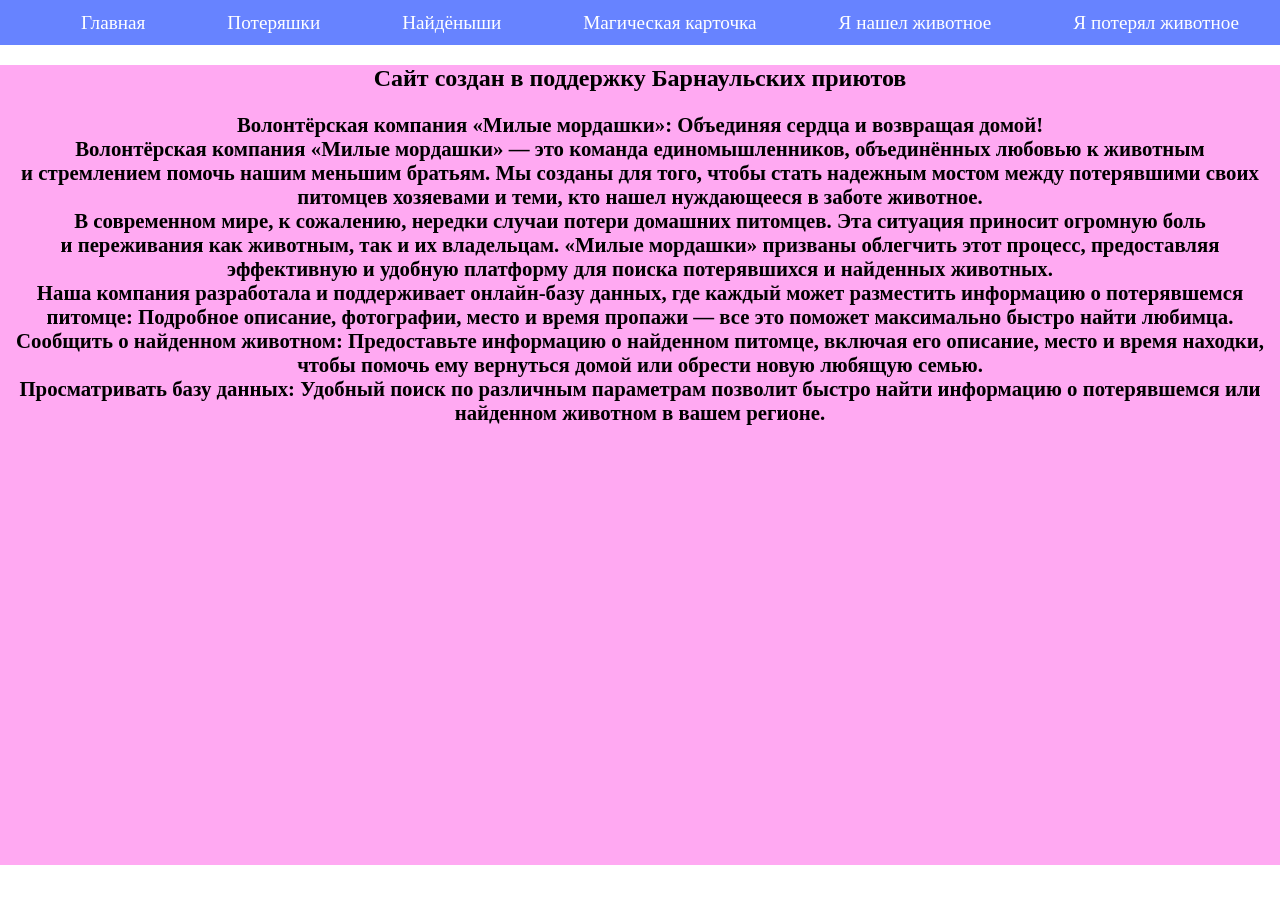
<file: index.html>
<!DOCTYPE html>
<head>
    <link rel="stylesheet" href="style.css">
    <meta charsest="UTF-8">
    <title></title>
</head>
<body >
    <header>
   <ul class="nav">
          <li><a href="index.html"> Главная</a></li>
          <li><a href="index1.html">Потеряшки</a></li>
          <li><a href="index2.html">Найдёныши</a></li>
                      <a href="magic.html">Магическая карточка</a>
          <li><a href="https://docs.google.com/forms/d/e/1FAIpQLSc0pNx-QnotOChY2UYLHr6FIe7k0as8STDRwW_OcO6xwRJJzQ/viewform?usp=publish-editor.html">Я нашел животное</a></li>
          <li><a href="https://docs.google.com/forms/d/e/1FAIpQLSdyPPH-_A_AjQHIJ4CICYO95vbdNDxPCoQzz-7PmBTdE2kTxw/viewform?usp=publish-editor">Я потерял животное</a></li>
          </ul>
        </header>
     <section class="a">
<h1>Сайт создан в поддержку Барнаульских приютов</h1>
        <p>Волонтёрская компания &laquo;Милые мордашки&raquo;: Объединяя сердца и&nbsp;возвращая домой!
<br>Волонтёрская компания &laquo;Милые мордашки&raquo;&nbsp;&mdash; это команда единомышленников, объединённых любовью к&nbsp;животным и&nbsp;стремлением помочь нашим меньшим братьям. Мы&nbsp;созданы для того, чтобы стать надежным мостом между потерявшими своих питомцев хозяевами и&nbsp;теми, кто нашел нуждающееся в&nbsp;заботе животное.
<br> В&nbsp;современном мире, к&nbsp;сожалению, нередки случаи потери домашних питомцев. Эта ситуация приносит огромную боль и&nbsp;переживания как животным, так и&nbsp;их&nbsp;владельцам. &laquo;Милые мордашки&raquo; призваны облегчить этот процесс, предоставляя эффективную и&nbsp;удобную платформу для поиска потерявшихся и&nbsp;найденных животных.
<br>Наша компания разработала и&nbsp;поддерживает <nobr>онлайн-базу</nobr> данных, где каждый может разместить информацию о&nbsp;потерявшемся питомце: Подробное описание, фотографии, место и&nbsp;время пропажи&nbsp;&mdash; все это поможет максимально быстро найти любимца. <br>Сообщить о&nbsp;найденном животном: Предоставьте информацию о&nbsp;найденном питомце, включая его описание, место и&nbsp;время находки, чтобы помочь ему вернуться домой или обрести новую любящую семью. <br>Просматривать базу данных: Удобный поиск по&nbsp;различным параметрам позволит быстро найти информацию о&nbsp;потерявшемся или найденном животном в&nbsp;вашем регионе.</p></section>
</body>
</file>
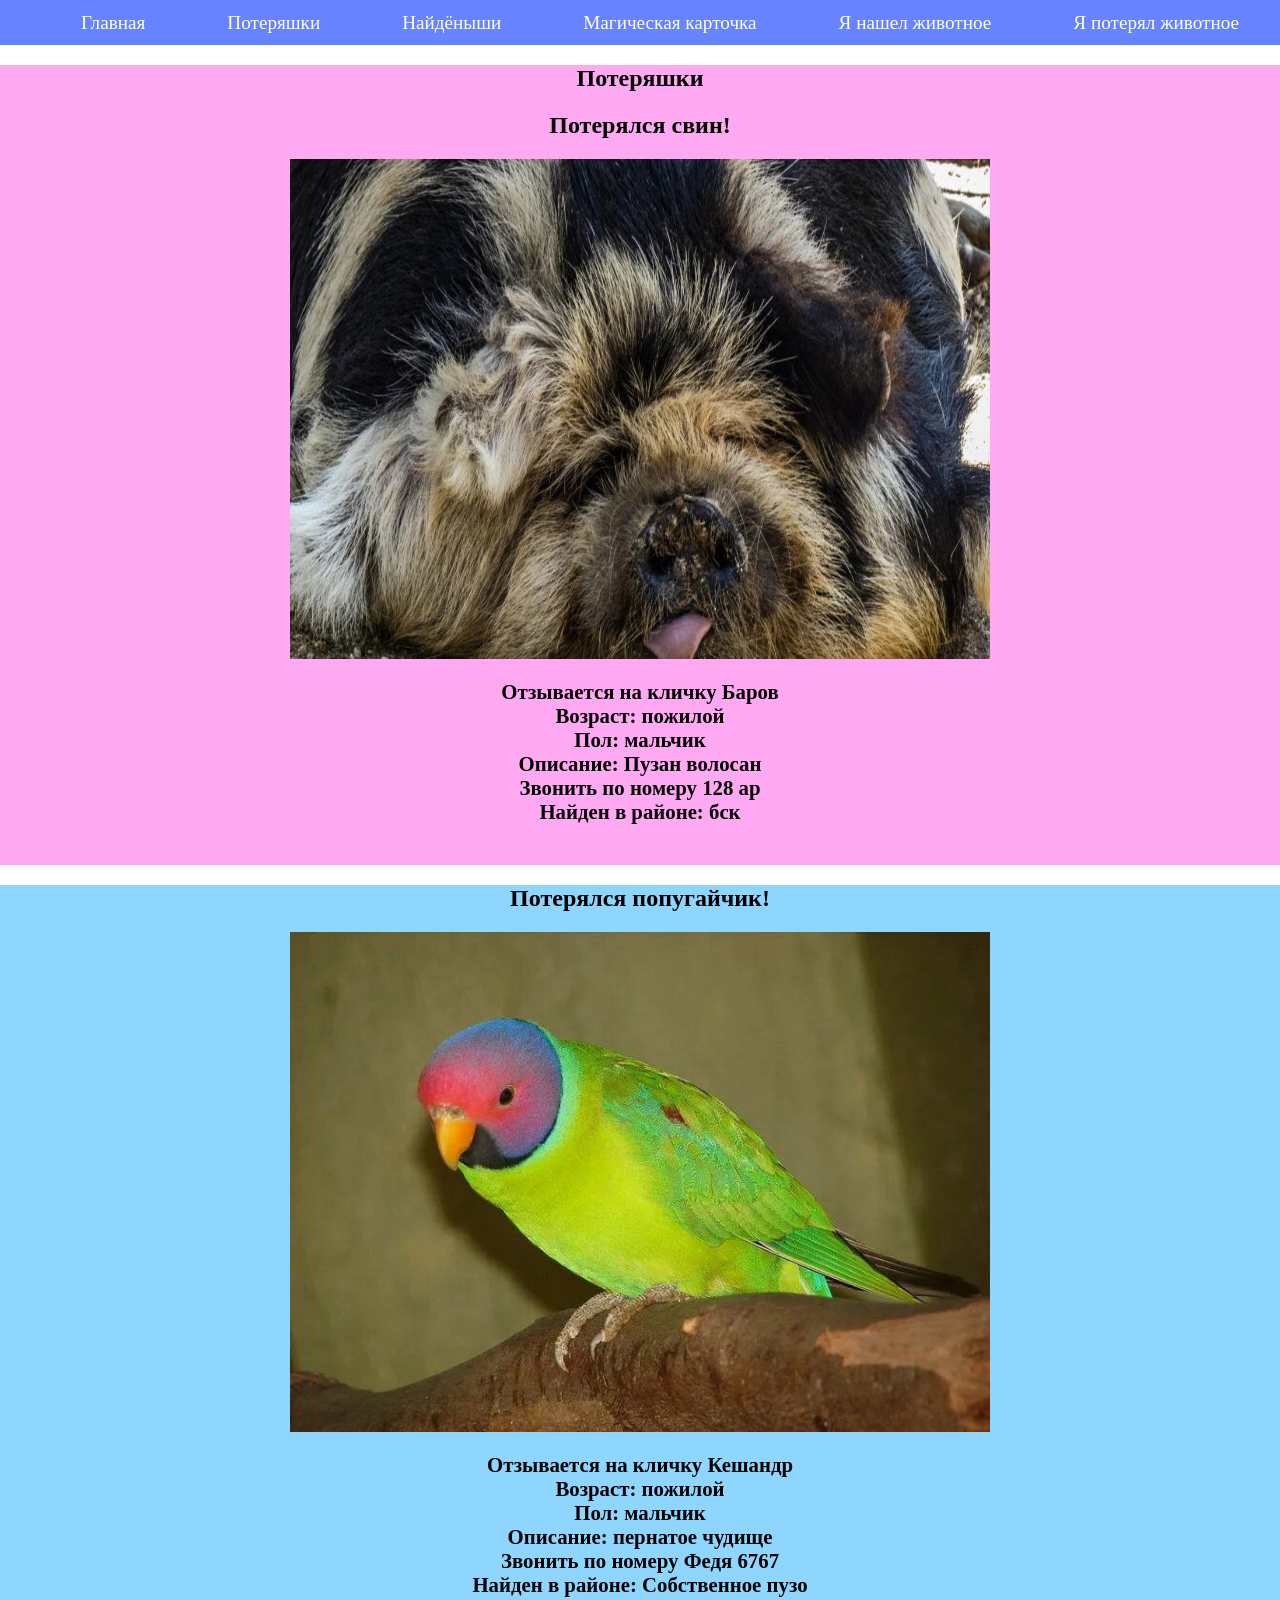
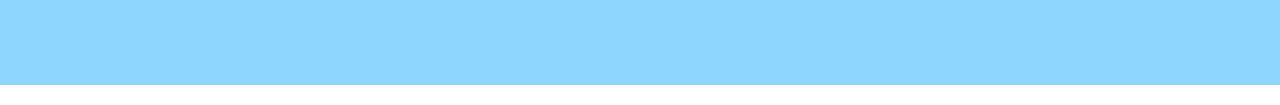
<file: index1.html>
<!DOCTYPE html>
<head>
    <link rel="stylesheet" href="style.css">
    <meta charsest="UTF-8">
    <title></title>
</head>
<body >
    <header>
      
      <ul class="nav">
          <li><a href="index.html"> Главная</a></li>
          <li><a href="index1.html">Потеряшки</a></li>
          <li><a href="index2.html">Найдёныши</a></li>
                      <a href="magic.html">Магическая карточка</a>
          <li><a href="https://docs.google.com/forms/d/e/1FAIpQLSc0pNx-QnotOChY2UYLHr6FIe7k0as8STDRwW_OcO6xwRJJzQ/viewform?usp=publish-editor.html">Я нашел животное</a></li>
          <li><a href="https://docs.google.com/forms/d/e/1FAIpQLSdyPPH-_A_AjQHIJ4CICYO95vbdNDxPCoQzz-7PmBTdE2kTxw/viewform?usp=publish-editor">Я потерял животное</a></li>
          </ul>
        </header>
<section class="a">
         <h1>Потеряшки</h1>
        <h2>Потерялся свин!</h2>
        <img src="rr.jpg">
        <p>Отзывается на кличку Баров<br>Возраст: пожилой<br>Пол: мальчик <br>Описание: Пузан волосан <br>Звонить по номеру 128 ар<br> Найден в районе: бск</p>
    <div class="">
        </div>
    </section>
    <section class="s">
        <h2>Потерялся попугайчик!</h2>
        <img src="iii.jpg">
        <p>Отзывается на кличку Кешандр<br>Возраст: пожилой<br>Пол: мальчик <br>Описание: пернатое чудище<br>Звонить по номеру Федя 6767 <br> Найден в районе: Собственное пузо</p>
    <div class="">
        </div>
    </section>

</body>
</file>
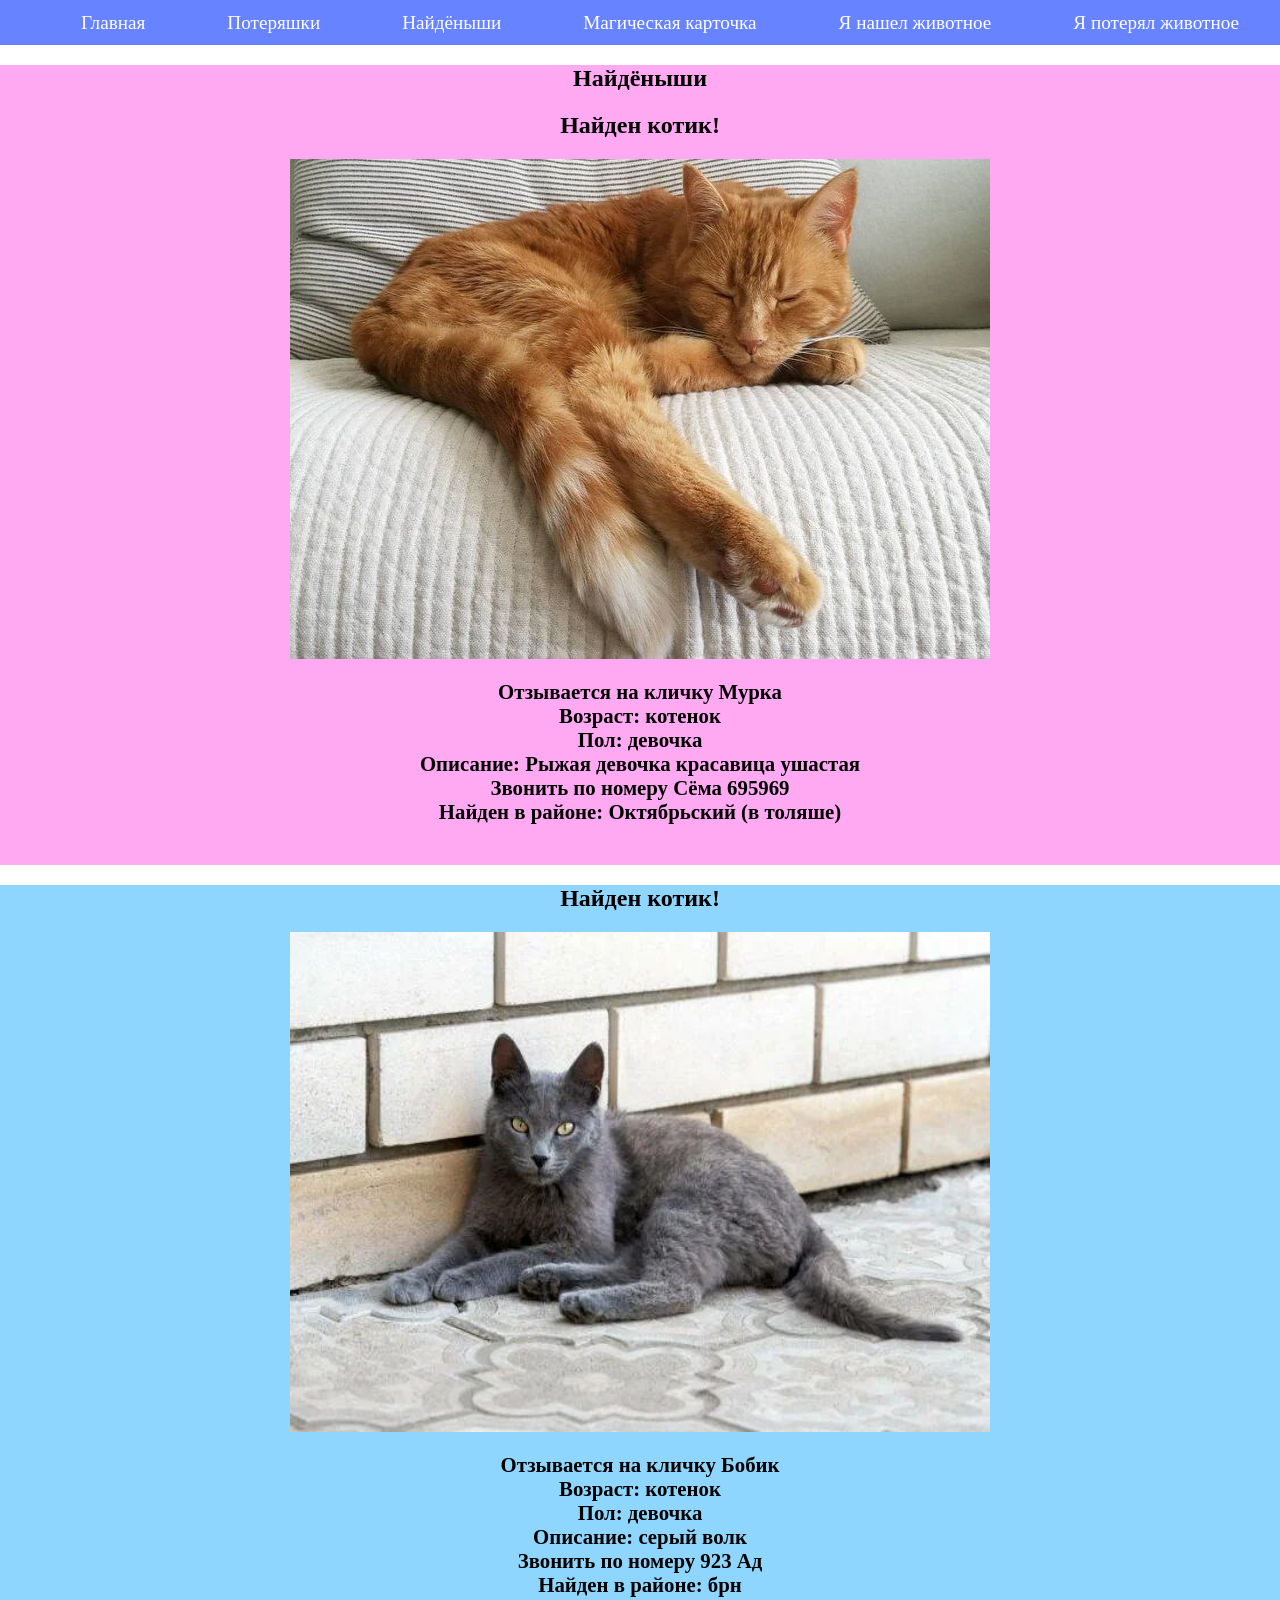
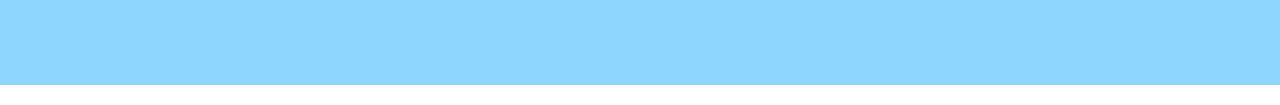
<file: index2.html>
<!DOCTYPE html>
<head>
    <link rel="stylesheet" href="style.css">
    <meta charsest="UTF-8">
    <title></title>
</head>
<body >
    <header>
      
        <ul class="nav">
          <li><a href="index.html"> Главная</a></li>
          <li><a href="index1.html">Потеряшки</a></li>
          <li><a href="index2.html">Найдёныши</a></li>
                      <a href="magic.html">Магическая карточка</a>
          <li><a href="https://docs.google.com/forms/d/e/1FAIpQLSc0pNx-QnotOChY2UYLHr6FIe7k0as8STDRwW_OcO6xwRJJzQ/viewform?usp=publish-editor.html">Я нашел животное</a></li>
          <li><a href="https://docs.google.com/forms/d/e/1FAIpQLSdyPPH-_A_AjQHIJ4CICYO95vbdNDxPCoQzz-7PmBTdE2kTxw/viewform?usp=publish-editor">Я потерял животное</a></li>
          </ul>
        </header>
       
    <section class="a">
         <h1>Найдёныши</h1>
        <h2>Найден котик!</h2>
        <img src="rrrr.jpg">
        <p>Отзывается на кличку Мурка<br>Возраст: котенок<br>Пол: девочка <br>Описание: Рыжая девочка красавица ушастая <br>Звонить по номеру Сёма 695969<br> Найден в районе: Октябрьский (в толяше)</p>
    <div class="">
        </div>
    </section>
    <section class="s">
        <h2>Найден котик!</h2>
        <img src="sss.jpg">
        <p>Отзывается на кличку Бобик<br>Возраст: котенок<br>Пол: девочка <br>Описание: серый волк<br>Звонить по номеру 923 Ад <br> Найден в районе: брн</p>
    <div class="">
        </div>
    </section>

</body>
</file>
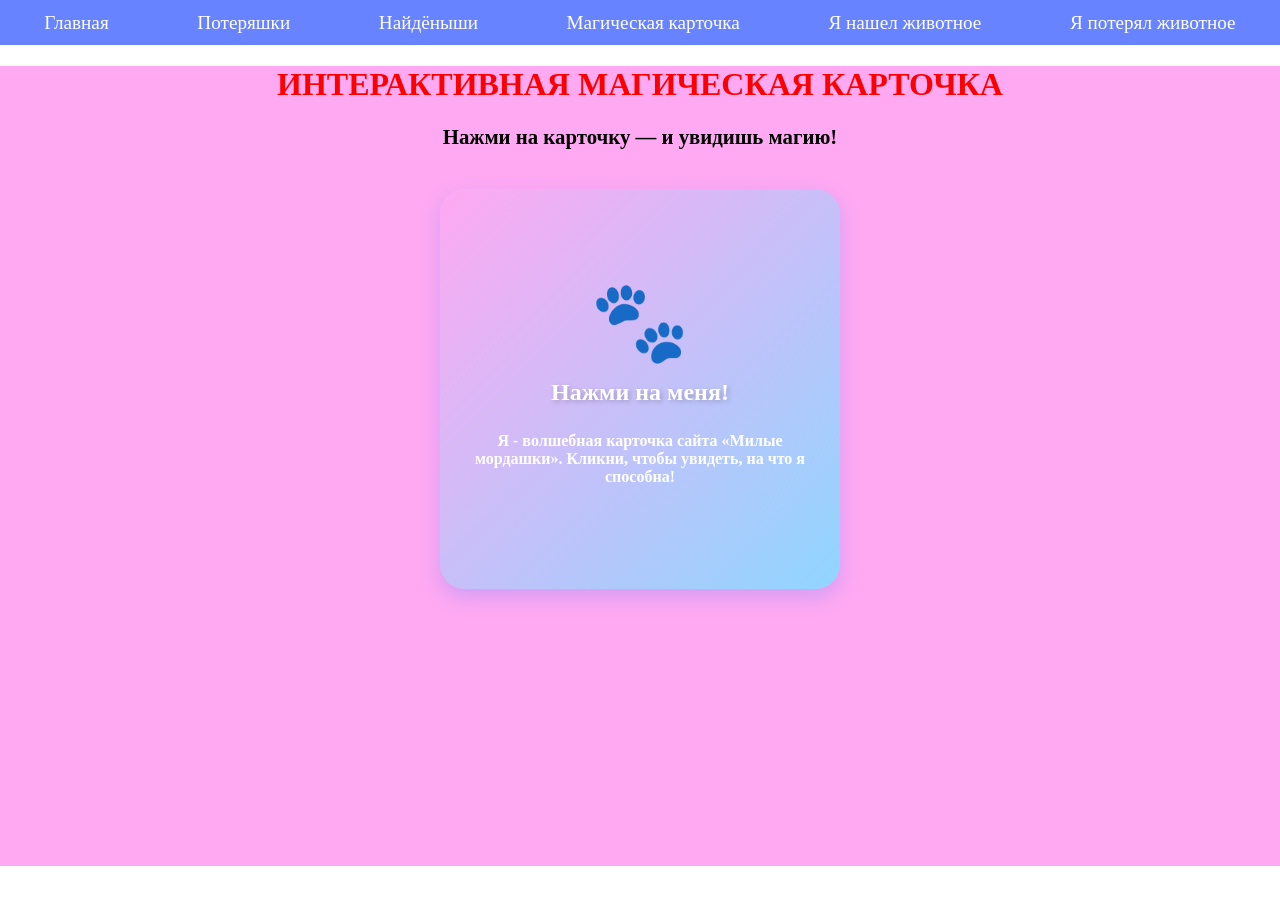
<file: magic.html>
<!DOCTYPE html>
<html lang="ru">
<head>
    <meta charset="UTF-8">
    <title>Магическая карточка — Милые мордашки</title>
    <link rel="stylesheet" href="style.css">
</head>
<body>
    <header>
        <nav class="nav">
            <a href="index.html">Главная</a>
            <a href="index1.html">Потеряшки</a>
            <a href="index2.html">Найдёныши</a>
            <a href="magic.html">Магическая карточка</a>
            <a href="https://docs.google.com/forms/d/e/1FAIpQLSc0pNx-QnotOChY2UYLHr6FIe7k0as8STDRwW_OcO6xwRJJzQ/viewform?usp=publish-editor.html">Я нашел животное</a>
            <a href="https://docs.google.com/forms/d/e/1FAIpQLSdyPPH-_A_AjQHIJ4CICYO95vbdNDxPCoQzz-7PmBTdE2kTxw/viewform?usp=publish-editor">Я потерял животное</a>
        </nav>
    </header>

    <div class="a">
        <h1>Интерактивная магическая карточка </h1>
        <p>Нажми на карточку — и увидишь магию!</p>

        <!-- Сама карточка -->
        <div class="card" id="magicCard">
            <div class="card-emoji" id="cardEmoji">🐾</div>
            <h2 class="card-title" id="cardTitle">Нажми на меня!</h2>
            <p class="card-text" id="cardText">Я - волшебная карточка сайта «Милые мордашки». Кликни, чтобы увидеть, на что я способна!</p>
        </div>

        <p id="hint"></p>
    </div>

    <script src="script.js"></script>
</body>
</html>
</file>
<file: style.css>
li {
  list-style: none;
}
body {
  margin: 0;
}
header {
  position: relative;
}

.a {
  background-color: #ffa9f2;
  width: 100%;
  height: 800px;
  margin-bottom: 20px;
  text-align: center;
}

.s {
  background-color: #8fd6ff;
  width: 100%;
  height: 800px;
  margin-bottom: 20px;
  text-align: center;
}
p {
  text-align: center;
  font-style: normal;
  font-weight: bold;
  font-family: 'Times New Roman', Times, serif;
  padding: 0 10px;
  font-size: 1.3rem;
}

h1 {
  text-align: center;
}

.nav {
  width: 100;
  height: 45px;
  margin: 0 auto;
  align-items: center;
  display: flex;
justify-content: space-around;
  background-color: #6783ff;
}

.nav a:hover {
  color: #ffffff;
  text-shadow: 0 0 8px #cff5ff; 
}

.nav a {
  color: #ffffff;
  font-size: 1.2rem;
  line-height: 60px; 
  text-decoration: none; 
}
h2{
    text-align: center;
}
img {
    font-size: medium;
      display: block;
  margin: 0 auto;
   width: 700px;
  height: 500px;
}
/*СТИЛИ ДЛЯ МАГИЧЕСКОЙ КАРТОЧКИ*/

.card {
    width: 400px;
    height: 400px;
    margin: 40px auto;
    background: linear-gradient(135deg, #ffa9f2, #8fd6ff);
    border-radius: 25px;
    display: flex;
    flex-direction: column;
    align-items: center;
    justify-content: center;
    cursor: pointer;
    box-shadow: 0 8px 20px rgba(103, 131, 255, 0.3);
    padding: 20px;
    box-sizing: border-box;

    transition: all 0.6s ease-in-out;
}

.card-emoji {
    font-size: 5rem;
    transition: transform 0.6s ease-in-out;
}

.card-title {
    color: #ffffff;
    text-shadow: 2px 2px 5px rgba(0, 0, 0, 0.2);
    margin: 10px 0;
    transition: all 0.6s ease-in-out;
}

.card-text {
    color: #ffffff;
    font-size: 1rem;
    font-weight: bold;
    font-family: 'Times New Roman', Times, serif;
    text-align: center;
    transition: all 0.6s ease-in-out;
}

.card.active {
    background: linear-gradient(135deg, #6783ff, #ffa9f2);
    transform: scale(1.15) rotate(8deg);
    box-shadow: 0 15px 35px rgba(255, 169, 242, 0.6);
}

.card.active .card-emoji {
    transform: rotate(-15deg) scale(1.2);
}

.card.active .card-title {
    color: #fff8a8;
}

#hint {
    margin-top: 20px;
    font-style: italic;
    color: #6783ff;
}
</file>
